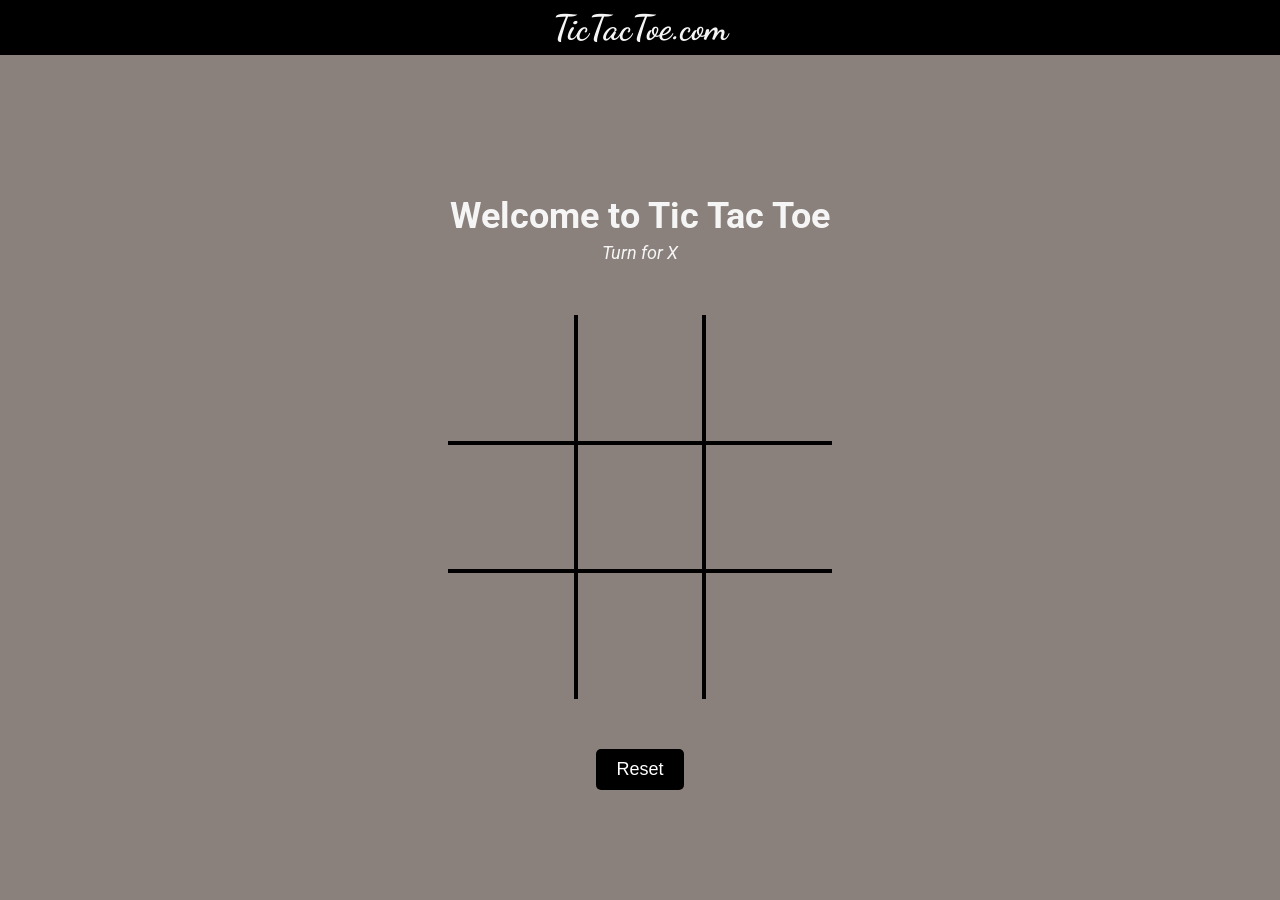
<file: index.html>
<!DOCTYPE html>
<html lang="en">
<head>
    <meta charset="UTF-8">
    <meta name="viewport" content="width=device-width, initial-scale=1.0">
    <link rel="stylesheet" href="styles.css">
    <title>Tic Tac Toe</title>
</head>
<body>
    <div class="nav">
        <strong>TicTacToe.com</strong>
    </div>
    <div class="container">

        <div class="intro">
            <h2>Welcome to Tic Tac Toe</h2>
             <span class="info">Turn for X</span>
        </div>

        <div class="grid">
            <div class="box bt bl"><span class="text"></span></div>
            <div class="box bt"><span class="text"></span></div>
            <div class="box bt br"><span class="text"></span></div>
            <div class="box bl"><span class="text"></span></div>
            <div class="box"><span class="text"></span></div>
            <div class="box br"><span class="text"></span></div>
            <div class="box bl bb"><span class="text"></span></div>
            <div class="box bb"><span class="text"></span></div>
            <div class="box bb br"><span class="text"></span></div>
        </div>

        <button id="reset">Reset</button>

    </div>
    <script src="script.js"></script>
</body>
</html>
</file>
<file: styles.css>
@import url('https://fonts.googleapis.com/css2?family=Dancing+Script:wght@400..700&family=Roboto:ital,wght@0,100;0,300;0,400;0,500;0,700;0,900;1,100;1,300;1,400;1,500;1,700;1,900&display=swap');

* {
    margin: 0;
    padding: 0;
    box-sizing: border-box;
}

body {
    display: flex;
    justify-content: center;
    align-items: center;
    height: 100vh;
    background-color: #8a817c;
    font-family: "Roboto", serif;
}

.nav {
    background-color: black;
    font-size: 35px;
    padding: 0 15px;
    color: whitesmoke;
    height: 55px;
    align-items: center;
    display: flex;
    font-family: "Dancing Script", serif;
    width: 100%;
    justify-content: center;
    position: absolute;
    top: 0;
}

.container {
    margin-top: 85px;
    display: flex;
    flex-direction: column;
    align-items: center;
}

.intro {
    text-align: center;
    font-size: 24px;
    color: whitesmoke;
    margin-bottom: 50px;
}

.info
{
    /* margin-bottom:1000px; */
    /* padding: 200px; */
    font-style: italic;
    font-size: large;
}

.grid {
    display: grid;
    grid-template-rows: repeat(3, 10vw);
    grid-template-columns: repeat(3, 10vw);
    background-color: black; 
    cursor: pointer;
}

.box {
    background-color: #8a817c;
    font-size: 4vw;
    color: white;
    display: flex;
    justify-content: center;
    align-items: center;
    font-family: "Roboto", serif;
    border : 2px solid black;
}

.bl {border-left: 0;}

.bt {border-top: 0;}

.br {border-right: 0;}

.bb {border-bottom: 0;}

.box:hover {
    background-color: #505050;
    color: #ffefc3;
}

/* .text {
    font-size: large;
} */
#reset {
    padding: 10px 20px;
    font-size: 18px;
    background-color: #000;
    color: #fff;
    border: none;
    border-radius: 5px;
    cursor: pointer;
    transition: background-color 0.3s;
    margin-top: 50px; 
    cursor: pointer;
}

#reset:hover {
    background-color: #505050;
    color: #ffefc3;
}

@media screen and (max-width: 400px) 
{
    .container
    {
        flex-wrap: wrap;
        margin-top: 50px;
    }
    .intro
    {
        margin-top: 34px;
    }
    .info{
        align-self: center;
    }
    .grid
    {
        grid-template-rows: repeat(3, 50vw);
        grid-template-columns: repeat(3, 50vw);
    }           
}
</file>
<file: tac.css>
@import url('https://fonts.googleapis.com/css2?family=Dancing+Script:wght@400..700&family=Roboto:ital,wght@0,100;0,300;0,400;0,500;0,700;0,900;1,100;1,300;1,400;1,500;1,700;1,900&display=swap');

* {
    margin: 0;
    padding: 0;
    box-sizing: border-box;
}

body {
    display: flex;
    justify-content: center;
    align-items: center;
    height: 100vh;
    background-color: #8a817c;
    font-family: "Roboto", serif;
}

.nav {
    background-color: black;
    font-size: 35px;
    padding: 0 15px;
    color: whitesmoke;
    height: 55px;
    align-items: center;
    display: flex;
    font-family: "Dancing Script", serif;
    width: 100%;
    justify-content: center;
    position: absolute;
    top: 0;
}

.container {
    margin-top: 85px;
    display: flex;
    flex-direction: column;
    align-items: center;
}

.intro {
    text-align: center;
    font-size: 24px;
    color: whitesmoke;
    margin-bottom: 50px;
}

.info
{
    /* margin-bottom:1000px; */
    /* padding: 200px; */
    font-style: italic;
    font-size: large;
}

.grid {
    display: grid;
    grid-template-rows: repeat(3, 10vw);
    grid-template-columns: repeat(3, 10vw);
    background-color: black; 
    cursor: pointer;
}

.box {
    background-color: #8a817c;
    font-size: 4vw;
    color: white;
    display: flex;
    justify-content: center;
    align-items: center;
    font-family: "Roboto", serif;
    border : 2px solid black;
}

.bl {border-left: 0;}

.bt {border-top: 0;}

.br {border-right: 0;}

.bb {border-bottom: 0;}

.box:hover {
    background-color: #505050;
    color: #ffefc3;
}

/* .text {
    font-size: large;
} */
#reset {
    padding: 10px 20px;
    font-size: 18px;
    background-color: #000;
    color: #fff;
    border: none;
    border-radius: 5px;
    cursor: pointer;
    transition: background-color 0.3s;
    margin-top: 50px; 
    cursor: pointer;
}

#reset:hover {
    background-color: #505050;
    color: #ffefc3;
}

@media screen and (max-width: 400px) 
{
    .container
    {
        flex-wrap: wrap;
        margin-top: 50px;
    }
    .intro
    {
        margin-top: 34px;
    }
    .info{
        align-self: center;
    }
    .grid
    {
        grid-template-rows: repeat(3, 50vw);
        grid-template-columns: repeat(3, 50vw);
    }           
}
</file>
